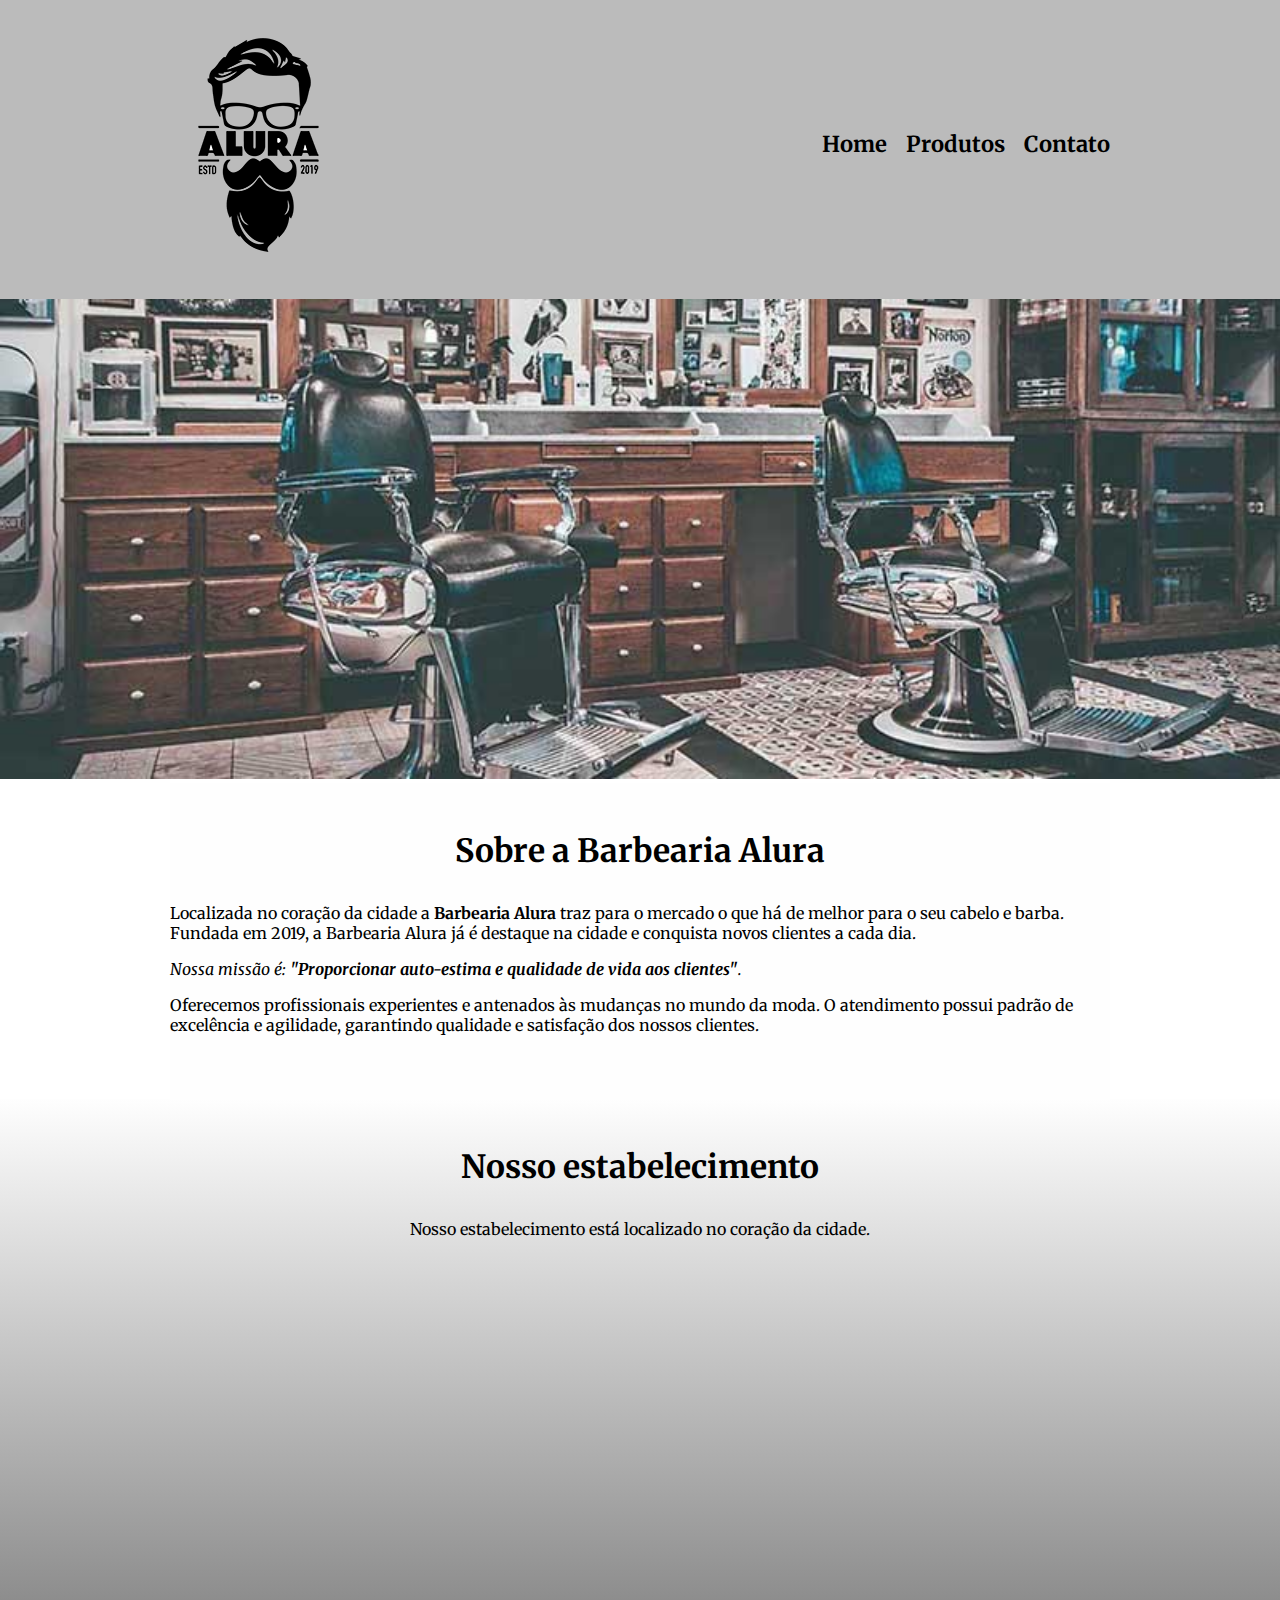
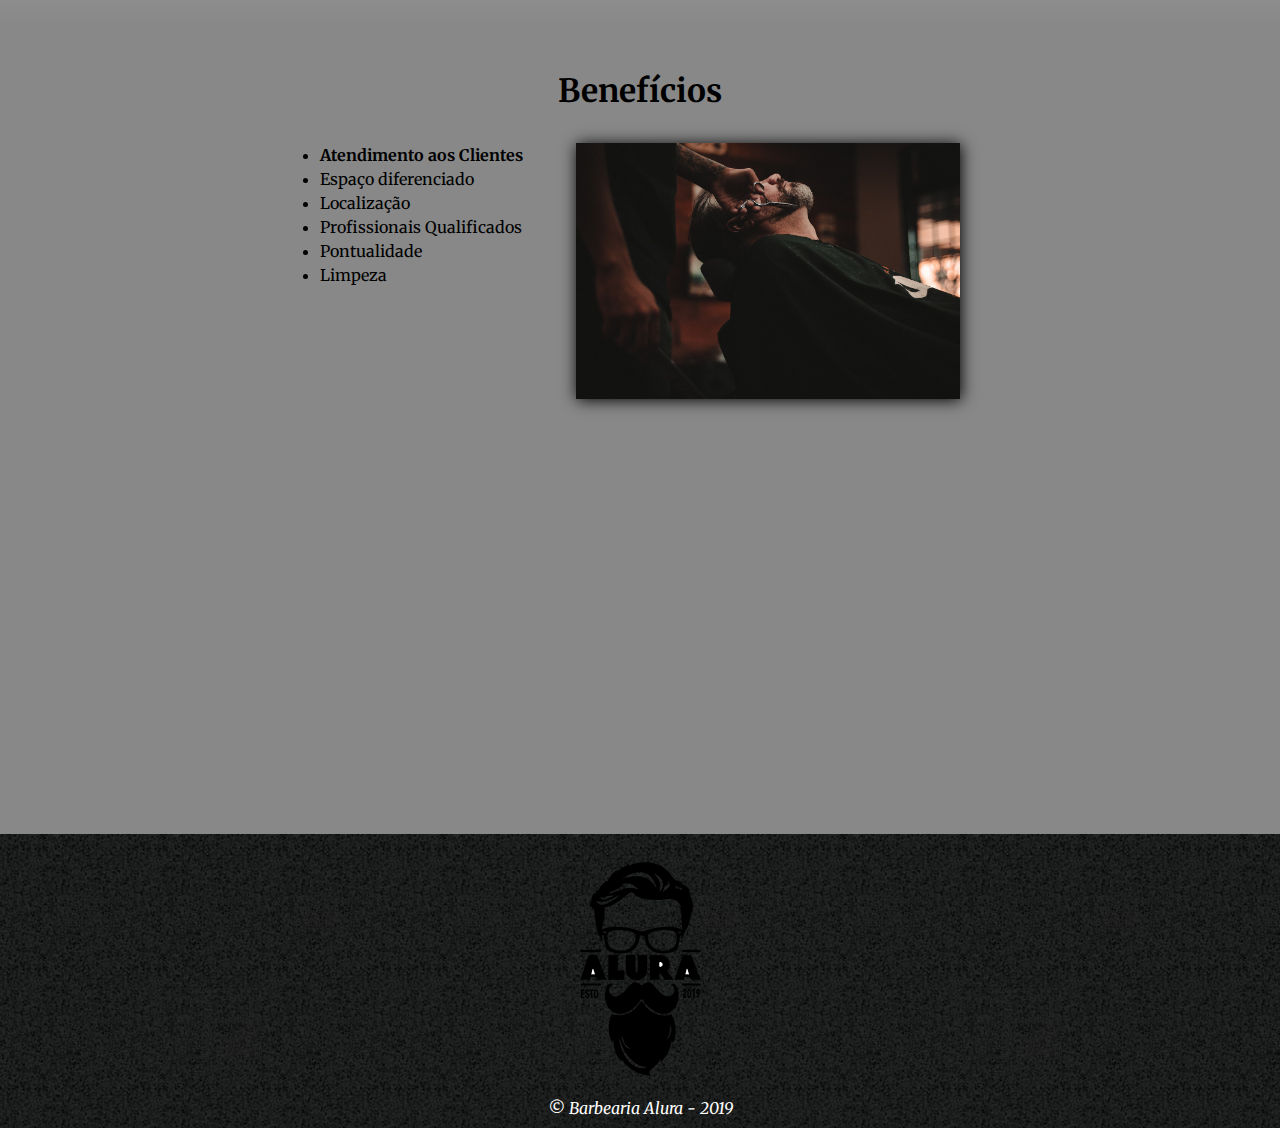
<file: index.html>
<!DOCTYPE html>
<html lang="pt-br">
	<head>
		<meta charset="UTF-8">
        <meta name="viewport" content="width=device-width, initial-scale=1.0">
		<title>Barbearia Alura</title>
		<link rel="stylesheet" href="style/style.css">
	</head>

	<body>
		<header>
			<div class="caixa">
				<h1><img src="imagens/logo.png"></h1>

				<nav>
					<ul>
						<li><a href="index.html">Home</a></li>
						<li><a href="produtos.html">Produtos</a></li>
						<li><a href="contato.html">Contato</a></li>
					</ul>
				</nav>
			</div>
		</header>

		<img class="banner" src="imagens/banner.jpg">

		<main>
			<section class="principal">
				<h2 class="titulo-principal">Sobre a Barbearia Alura</h2>

				<p>Localizada no coração da cidade a <strong>Barbearia Alura</strong> traz para o mercado o que há de melhor para o seu cabelo e barba. Fundada em 2019, a Barbearia Alura já é destaque na cidade e conquista novos clientes a cada dia.</p>

				<p id="missao"><em>Nossa missão é: <strong>"Proporcionar auto-estima e qualidade de vida aos clientes"</strong>.</em></p>

				<p>Oferecemos profissionais experientes e antenados às mudanças no mundo da moda. O atendimento possui padrão de excelência e agilidade, garantindo qualidade e satisfação dos nossos clientes.</p>
			</section>

			<section class="mapa">
				<h3 class="titulo-principal">Nosso estabelecimento</h3>
				<p>Nosso estabelecimento está localizado no coração da cidade.</p>

				<div class="mapa-conteudo">
					<iframe src="https://www.google.com/maps/embed?pb=!1m18!1m12!1m3!1d3656.4483278365396!2d-46.63466568562861!3d-23.588249068469487!2m3!1f0!2f0!3f0!3m2!1i1024!2i768!4f13.1!3m3!1m2!1s0x94ce5a2b2ed7f3a1%3A0xab35da2f5ca62674!2sCaelum!5e0!3m2!1spt-BR!2sbr!4v1568814489656!5m2!1spt-BR!2sbr" width="100%" height="300" frameborder="0" style="border:0;" allowfullscreen=""></iframe>
				</div>
			</section>

			<section class="beneficios">
				<h3 class="titulo-principal">Benefícios</h3>

				<div class="conteudo-beneficios">
					<ul class="lista-beneficios">
						<li class="itens">Atendimento aos Clientes</li>
						<li class="itens">Espaço diferenciado</li>
						<li class="itens">Localização</li>
						<li class="itens">Profissionais Qualificados</li>
						<li class="itens">Pontualidade</li>
						<li class="itens">Limpeza</li>
					</ul><img src="imagens/beneficios.jpg" class="imagem-beneficios">
				</div>

				<div class="video">
					<iframe width="100%" height="315" src="https://www.youtube.com/embed/wcVVXUV0YUY" frameborder="0" allow="accelerometer; autoplay; encrypted-media; gyroscope; picture-in-picture" allowfullscreen></iframe>
				</div>
			</section>
		</main>

		<footer>
			<img src="imagens/logo.png">
			<p class="copyright">&copy; Barbearia Alura - 2019</p>
		</footer>
	</body>
</html>
</file>
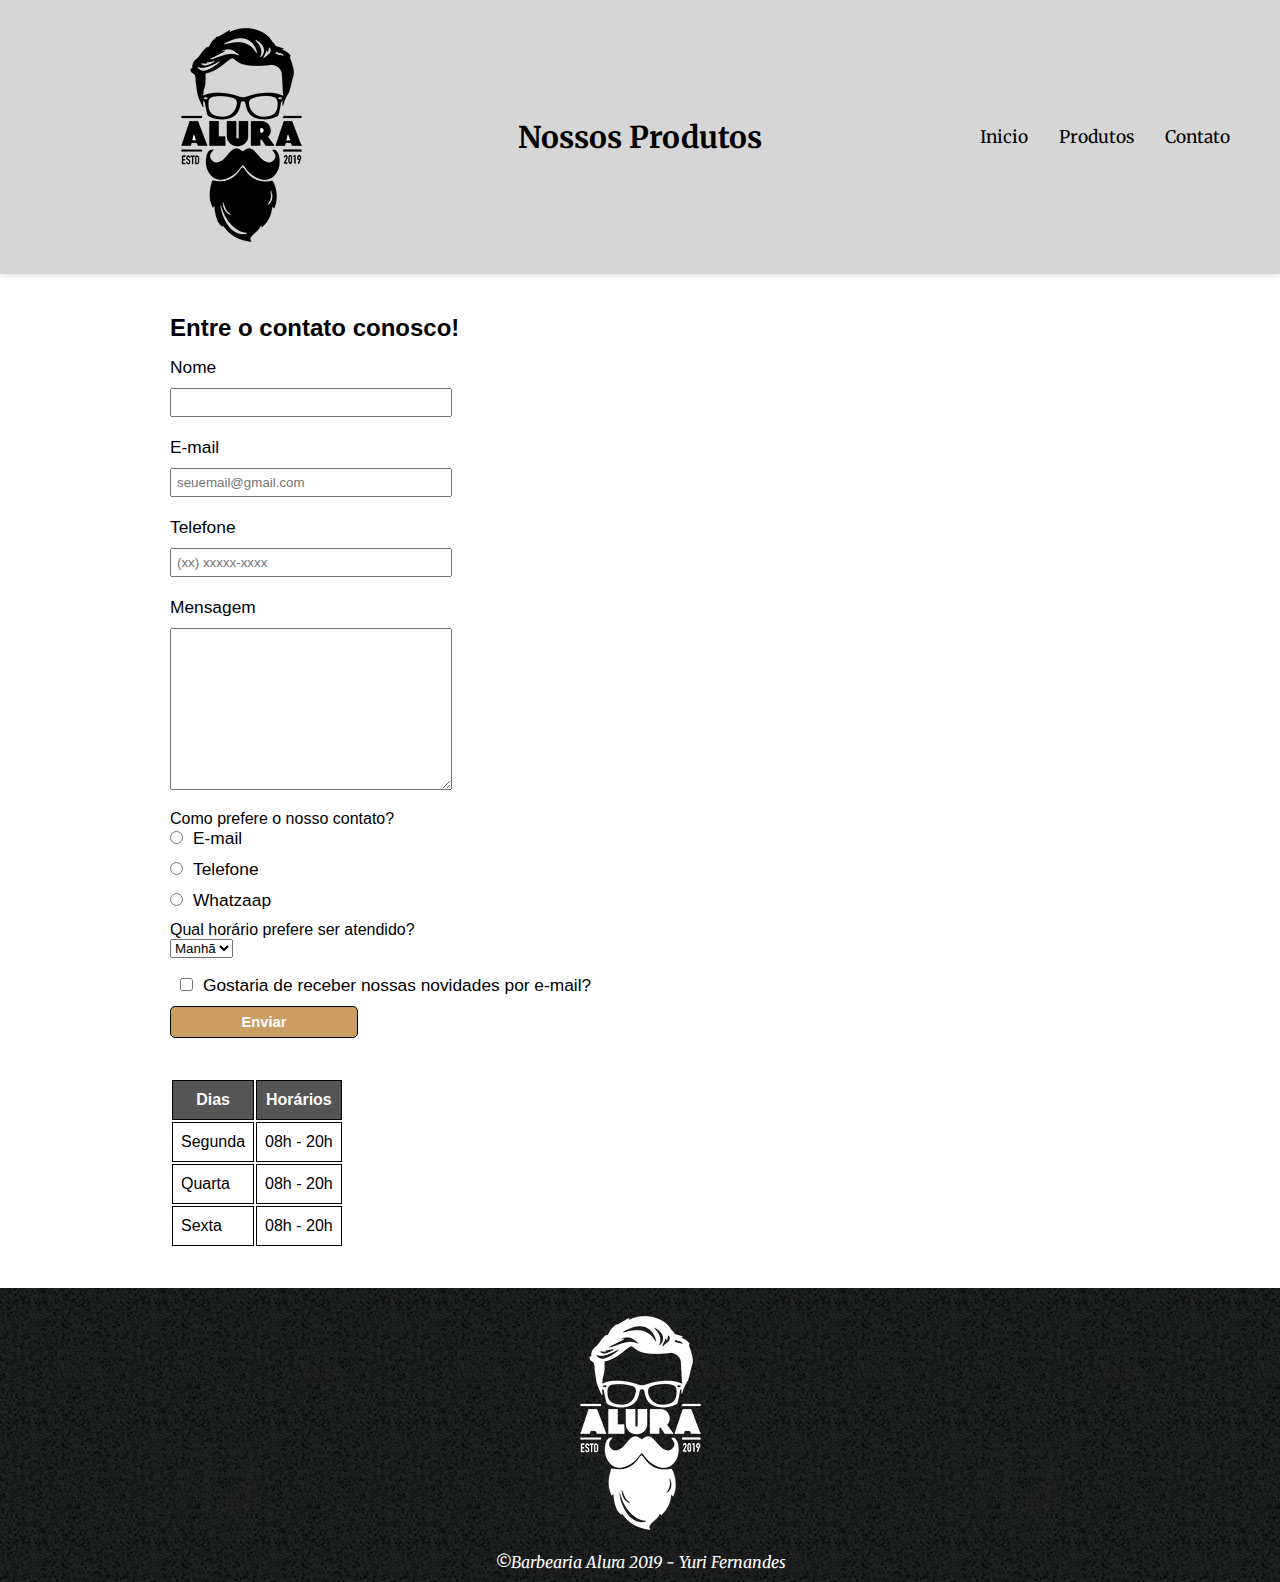
<file: contato.html>
<!DOCTYPE html>
<html lang="pt-br">
<head>
    <meta charset="UTF-8">
    <meta name="viewport" content="width=device-width, initial-scale=1.0">
    <title>Contato</title>
    <link rel="stylesheet" href="style/contato.css">
</head>
<body>
    <header>
        <div class="container_logo">
            <img src="imagens/logo.png" class="img_logo" alt="Logo">
        </div>

        <h1>Nossos Produtos</h1>

        <nav class="navegacao">
            <ul class="menu">
                <li><a href="index.html">Inicio</a></li>
                <li><a href="produtos.html">Produtos</a></li>
                <li><a href="#">Contato</a></li>
            </ul>
        </nav>
    </header>

    <main>
        <form action="">
            <h2>Entre o contato conosco!</h2>

            <label for="nome">Nome</label>
            <input type="text" id="nome" class="input_padrao" required>

            <label for="email">E-mail</label>
            <input type="email" name="email" id="email" class="input_padrao" placeholder="seuemail@gmail.com">

            <label for="telefone">Telefone</label>
            <input type="tel" name="telefone" id="telefone" class="input_padrao" placeholder="(xx) xxxxx-xxxx">

            <label for="mensagem">Mensagem</label>
            <textarea cols="50" rows="10" name="mensagem" id="mensagem" class="input_padrao"></textarea>

            <fieldset style="border: none;">
                <legend>Como prefere o nosso contato?</legend>
                
                <label for="radio_email"><input type="radio" name="contato" id="radio_email" class="radio" value="email" required>E-mail</label>
                    
                <label for="radio_telefone"><input type="radio" name="contato" id="radio_telefone" class="radio" value="telefone" required>Telefone</label>
                
                <label for="radio_whatzapp"><input type="radio" name="contato" id="radio_whatzapp" class="radio" value="whatzaap" required>Whatzaap</label>
            </fieldset>

            <fieldset style="border: none;">
                <legend>Qual horário prefere ser atendido?</legend>
                <select>
                    <option value="manha">Manhã</option>
                    <option value="tarde">Tarde</option>
                    <option value="noite">Noite</option>
                </select>
            </fieldset>

            <label for="ckeckbox"><input type="checkbox" name="ckeckbox" id="ckeckbox" class="checkbox">Gostaria de receber nossas novidades por e-mail?</label>


            <input type="submit" value="Enviar" class="enviar">

        </form>

        <table>
            <thead>
                <tr>
                    <th>Dias</th>
                    <th>Horários</th>
                </tr>
            </thead>
            <tbody>
                <tr>
                    <td>Segunda</td>
                    <td>08h - 20h</td>
                </tr>

                <tr>
                    <td>Quarta</td>
                    <td>08h - 20h</td>
                </tr>

                <tr>
                    <td>Sexta</td>
                    <td>08h - 20h</td>
                </tr>
            </tbody>    
        </table>
    </main>

    <footer class="rodape">
        <img src="imagens/logo-branco.png" alt="Logo">
        <p>&copy;Barbearia Alura 2019 - Yuri Fernandes</p>
    </footer>
</body>
</html>
</file>
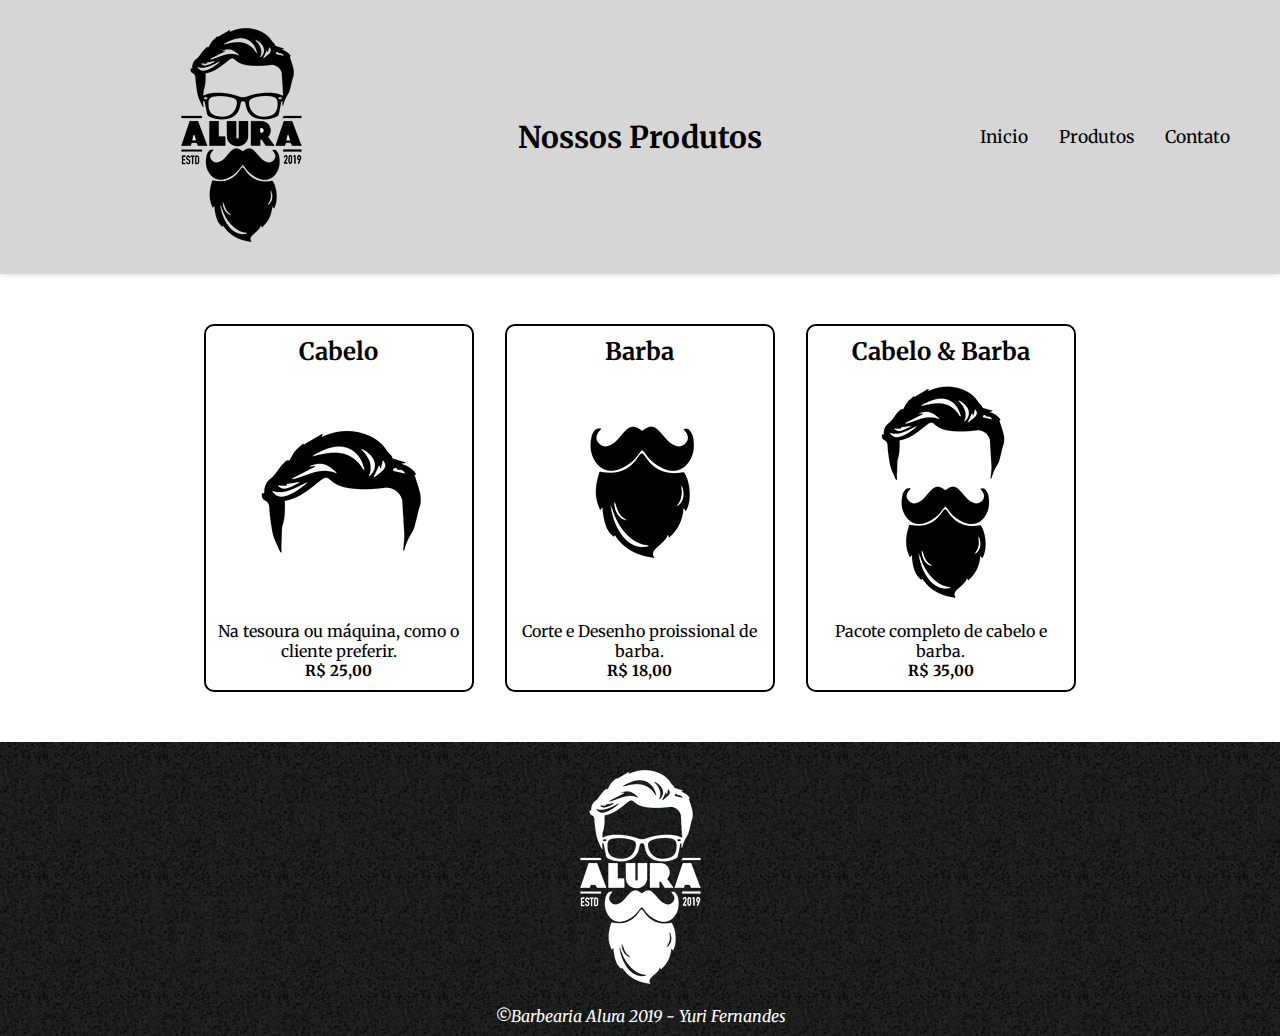
<file: produtos.html>
<!DOCTYPE html>
<html lang="pt-br">
<head>
    <meta charset="UTF-8">
    <meta name="viewport" content="width=device-width, initial-scale=1.0">
    <title>Nossos Produtos</title>
    <link rel="stylesheet" href="style/produtos.css">
</head>
<body>
    <header>
        <div class="container_logo">
            <img src="imagens/logo.png" class="img_logo" alt="Logo">
        </div>

        <h1>Nossos Produtos</h1>

        <nav class="navegacao">
            <ul class="menu">
                <li><a href="index.html">Inicio</a></li>
                <li><a href="produtos.html">Produtos</a></li>
                <li><a href="contato.html">Contato</a></li>
            </ul>
        </nav>
    </header>

    <main>
        <ul class="cards_produtos">
            <li>
                <h2>Cabelo</h2>
                <img src="imagens/cabelo.jpg" alt="foto_cabelo">
                <p>Na tesoura ou máquina, como o cliente preferir.</p>
                <p class="produto_preco">R$ 25,00</p>
            </li>

            <li>
                <h2>Barba</h2>
                <img src="imagens/barba.jpg" alt="foto_barba">
                <p>Corte e Desenho proissional de barba.</p>
                <p class="produto_preco">R$ 18,00</p>
            </li>

            <li>
                <h2>Cabelo & Barba</h2>
                <img src="imagens/cabelo+barba.jpg" alt="foto_combo">
                <p>Pacote completo de cabelo e barba.</p>
                <p class="produto_preco">R$ 35,00</p>
            </li>
        </ul>
    </main>

    <footer class="rodape">
        <img src="imagens/logo-branco.png" alt="Logo">
        <p>&copy;Barbearia Alura 2019 - Yuri Fernandes</p>
    </footer>

</body>
</html>
</file>
<file: style/style.css>
@import url('https://fonts.googleapis.com/css2?family=Merriweather:ital,opsz,wght@0,18..144,300..900;1,18..144,300..900&display=swap');

*{
    padding: 0;
    box-sizing: border-box;
    margin: 0;
}

body{
    font-family: "Merriweather", serif;
}


header {
	background: #BBBBBB;
	padding: 20px 0;
}

.caixa {
	position: relative;
	width: 940px;
	margin: 0 auto;
}

nav {
	position: absolute;
	top: 110px;
	right: 0;
}

nav li {
	display: inline;
	margin: 0 0 0 15px;
}

nav a {
	color: #000000;
	font-weight: bold;
	font-size: 22px;
	text-decoration: none;
}

nav a:hover {
	color: #C78C19;
	text-decoration: underline;
}

.banner {
	width:100%;
}

.titulo-principal {
	text-align: center;
	font-size: 2em;
	margin: 0 0 1em;
	clear: left;
}

.principal {
	padding: 3em 0;
	background: #FEFEFE;
	width: 940px;
	margin: 0 auto;
}

.principal p {
	margin: 0 0 1em;
}

.principal strong {
	font-weight: bold;
}

.principal em {
	font-style: italic;
}

.utensilios {
	width: 120px;
	float: left;
	margin: 0 20px 20px 0;
}

.mapa {
	padding: 3em 0;
	background: linear-gradient(#FEFEFE, #888888);
}

.mapa-conteudo {
	width: 940px;
	margin: 0 auto;
}

.mapa p {
	margin: 0 0 2em;
	text-align: center;
}

.beneficios {
	padding: 3em 0;
	background: #888888;
}

.conteudo-beneficios {
	width: 640px;
	margin: 0 auto;
}

.lista-beneficios {
	width: 40%;
	display: inline-block;
	vertical-align: top;
}

.itens {
	line-height: 1.5;
}

.itens:first-child {
	font-weight: bold;
}

.imagem-beneficios {
	width: 60%;
    transition: 400ms;
    box-shadow: 1px 1px 15px black;
}

.imagem-beneficios:hover{
    opacity: 0.3;
}

.video {
	width: 560px;
	margin: 2em auto;
}

footer{
    font-style: italic;
    background-image: url('/imagens/bg.jpg');
    padding: 10px 0 10px 0;
    text-align: center;
    color: white;
}

@media screen and (max-width: 480px){
   .caixa, .principal, .conteudo-beneficios, .mapa-conteudo, .video{
    width: auto;
   }

   h1{
    text-align: center;
   }

   nav{
    position: static;
   }

   .lista-beneficios, .imagem-beneficios{
    width: 100%;
   }
}
</file>
<file: style/contato.css>
@import url('https://fonts.googleapis.com/css2?family=Merriweather:ital,opsz,wght@0,18..144,300..900;1,18..144,300..900&display=swap');

*{
    padding: 0px;
    box-sizing: border-box;
    margin: 0px;
}

:root{
    --cor1: #00010D;
    --cor2: #F2F2F0;
    --cor3: #595856;
    --cor4: #8C8987;
    --cor5: #232020;
}

body{
    font-family: "Merriweather", serif;
}

header {
    display: flex; 
    justify-content: space-between; 
    align-items: center; 
    padding: 10px 20px; 
    background-color: #d7d6d6; 
    box-shadow: 0 2px 5px rgba(0, 0, 0, 0.1); 
}

.container_logo{
    flex: 1;
    text-align: right;
}

h1 {
    flex: 2; 
    text-align: center; 
    font-size: 30px;
    font-weight: bold;
    margin: 0; 
}

.navegacao {
    flex: 1; 
    text-align: right; 
}

.menu{
    list-style: none;
    display: flex;
    justify-content: space-evenly;
    align-items: flex-end;
}

a{
    font-size: 13pt;
    text-decoration: none;
    color: black;
}

nav a:hover{
    color: rgb(202, 157, 99);
}

main{
    width: 940px;
    margin: 0 auto;
    font-family: 'Inter', sans-serif;
}

form{
    margin: 40px 0;
}

h2{
    margin-bottom: 15px;
}
form label, form p{
    display: block;
    font-size: 13pt;
    margin: 0 0 10px;
}

.input_padrao{
    width: 30%;
    display: block;
    margin: 0 0 20px;
    padding: 5px;
}

.checkbox{
    margin: 20px 10px 0;
}

.radio{
    margin-right: 10px;
}

.enviar{
    cursor: pointer;
    width: 20%;
    padding: 7px;
    background-color: rgb(202, 157, 99);
    font-size: 11pt;
    font-family: 'Inter', sans-serif;
    font-weight: bolder;
    border: 1px solid black;
    border-radius: 5px;
    color: white;
}

.enviar:hover{
    background-color: rgb(187, 137, 72);
    transform: scale(1.1);
    transition: 0.5s;
}

table{
    margin: 20px 0 40px;
}

thead{
    background-color: #555555;
    color: white;
    font-weight: bold;
}

td, th{
    border: 1px solid black; 
    padding: 10px 8px; 
}

footer{
    font-style: italic;
    background-image: url('/imagens/bg.jpg');
    padding: 10px 0 10px 0;
    text-align: center;
    color: white;
}
</file>
<file: style/produtos.css>
@import url('https://fonts.googleapis.com/css2?family=Merriweather:ital,opsz,wght@0,18..144,300..900;1,18..144,300..900&display=swap');

*{
    padding: 0px;
    box-sizing: border-box;
    margin: 0px;
}

:root{
    --cor1: #00010D;
    --cor2: #F2F2F0;
    --cor3: #595856;
    --cor4: #8C8987;
    --cor5: #232020;
}

header {
    display: flex; 
    justify-content: space-between; 
    align-items: center; 
    padding: 10px 20px; 
    background-color: #d7d6d6; 
    box-shadow: 0 2px 5px rgba(0, 0, 0, 0.1); 
    
}

.container_logo{
    flex: 1;
    text-align: right;
}

h1 {
    flex: 2; 
    text-align: center; 
    font-size: 30px;
    font-weight: bold;
    margin: 0; 
}

.navegacao {
    flex: 1; 
    text-align: right; 
}

.menu{
    list-style: none;
    display: flex;
    justify-content: space-evenly;
    align-items: flex-end;
}

a{

    font-size: 13pt;
    text-decoration: none;
    color: black;
}

nav a:hover{
    color: rgb(202, 157, 99);
}

body{
    font-family: "Merriweather", serif;
}

.cards_produtos{
    width: 900px;
    padding: 50px 0;
    margin: 0 auto;
}

.cards_produtos li{
    width: 30%;
    display: inline-block;
    text-align: center;
    vertical-align: top;
    margin: 0 1.5%;
    padding: 10px;
    border: 2px solid black;
    border-radius: 10px;   
}

.cards_produtos li:hover{
    border-color: rgb(202, 157, 99);
    
}

.cards_produtos li:active{
    border-color: chartreuse;
}

.cards_produtos li:hover h2{
    font-size: 26px;
}

.produto_preco{
    font-size: 15px;
    font-weight: bold;
}

footer{
    font-style: italic;
    background-image: url('/imagens/bg.jpg');
    padding: 10px 0 10px 0;
    text-align: center;
    color: white;
}
</file>
